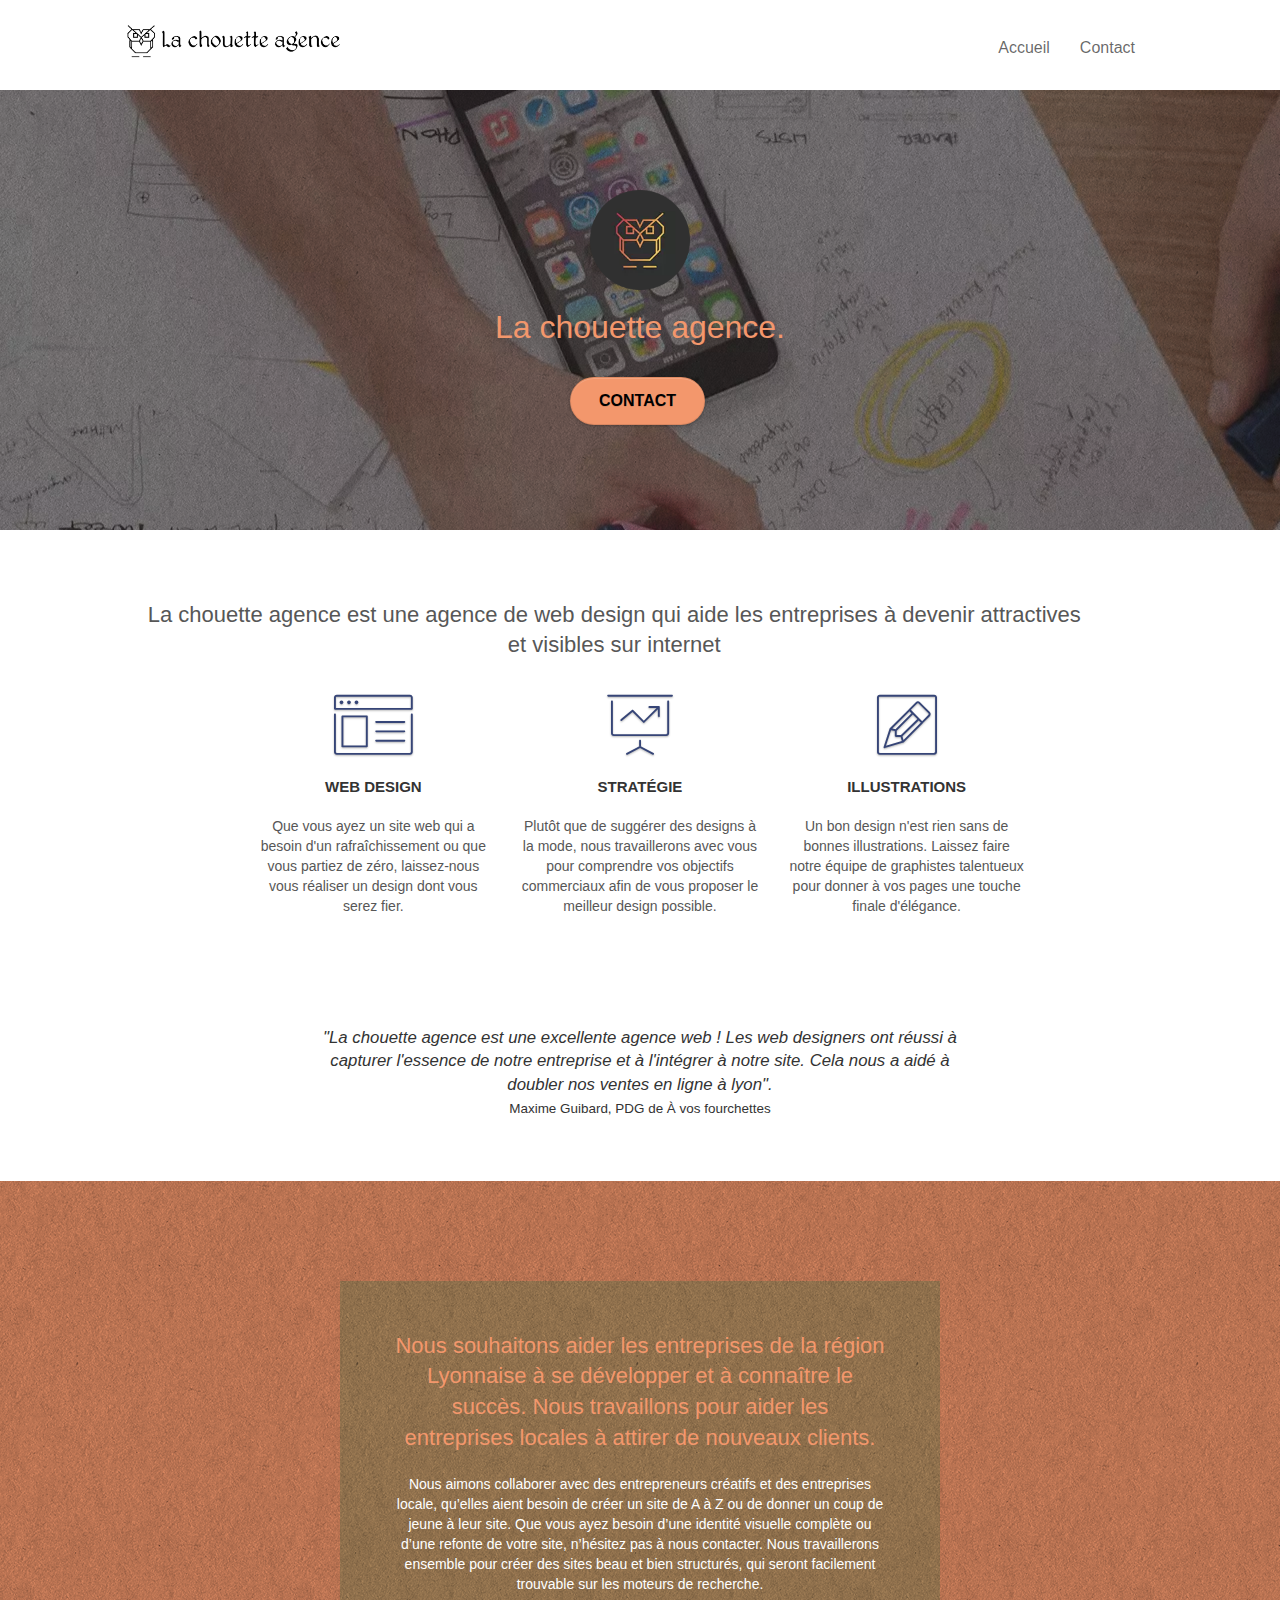
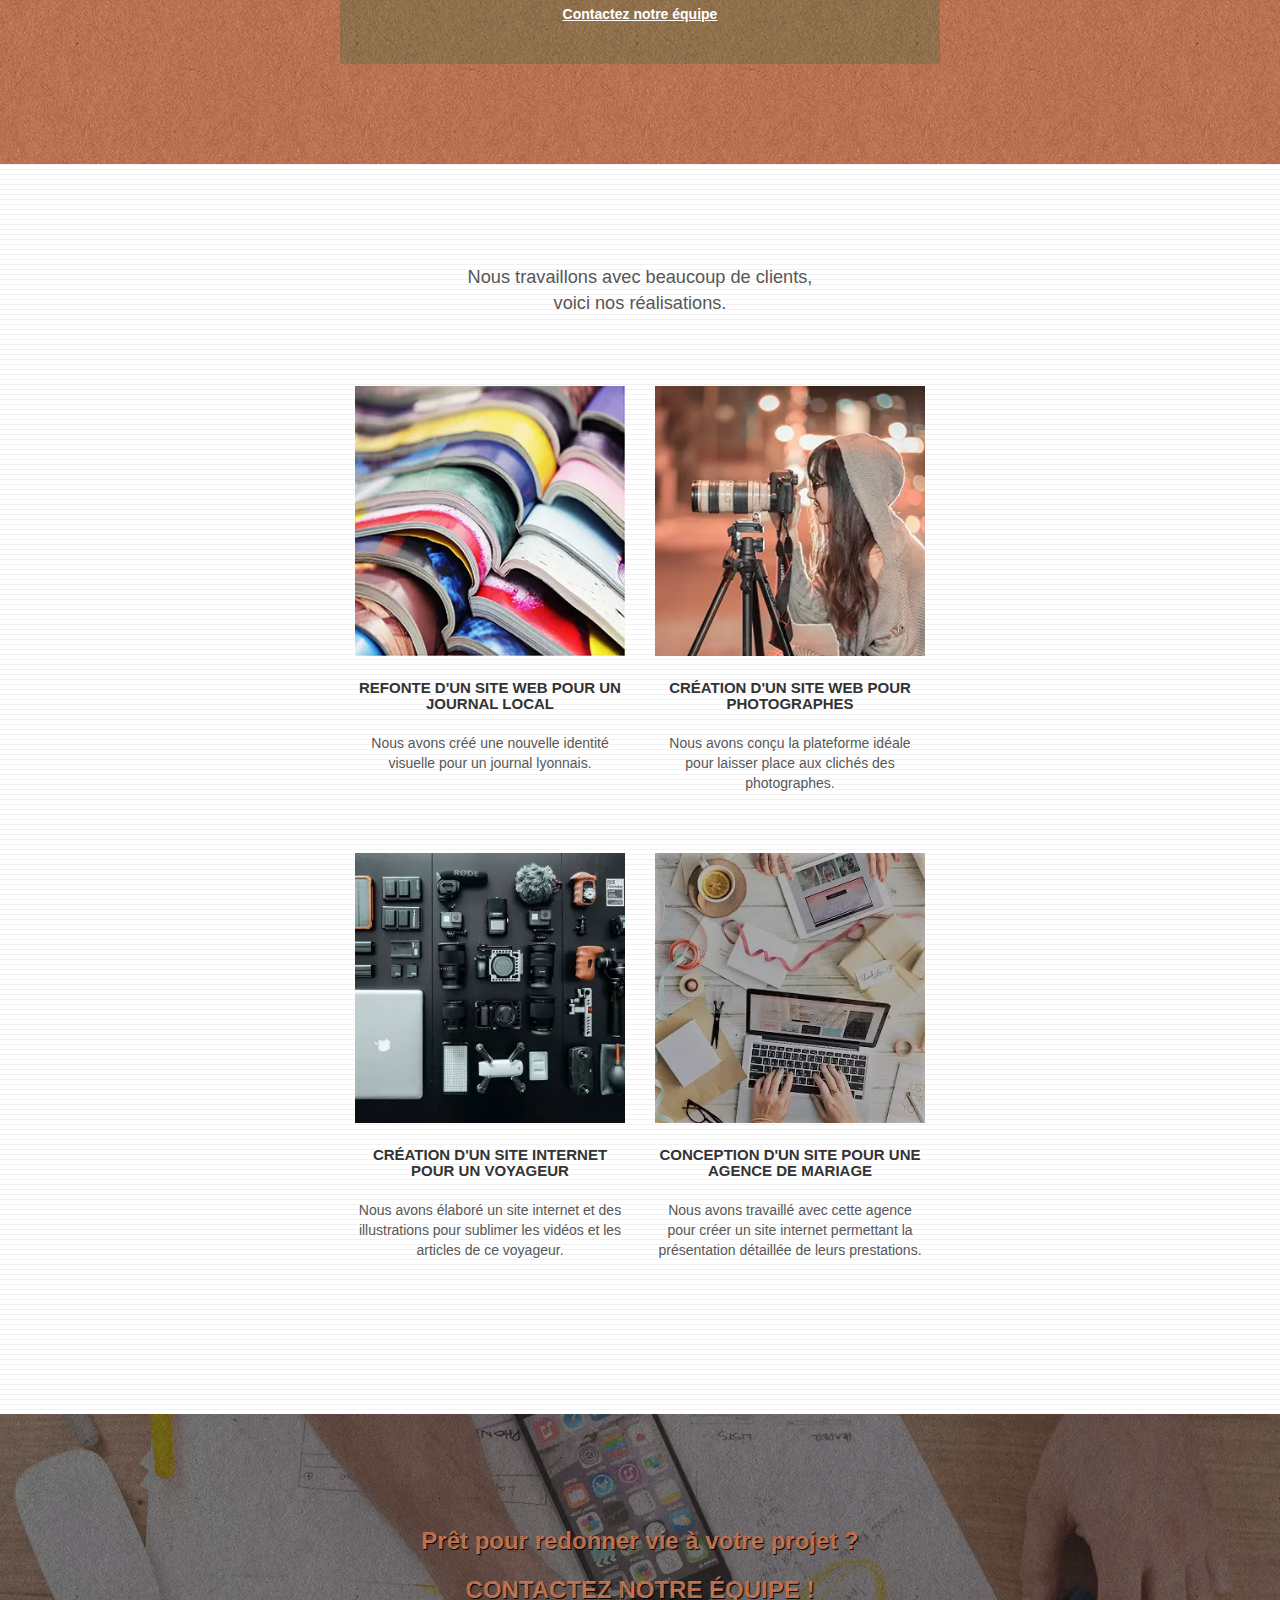
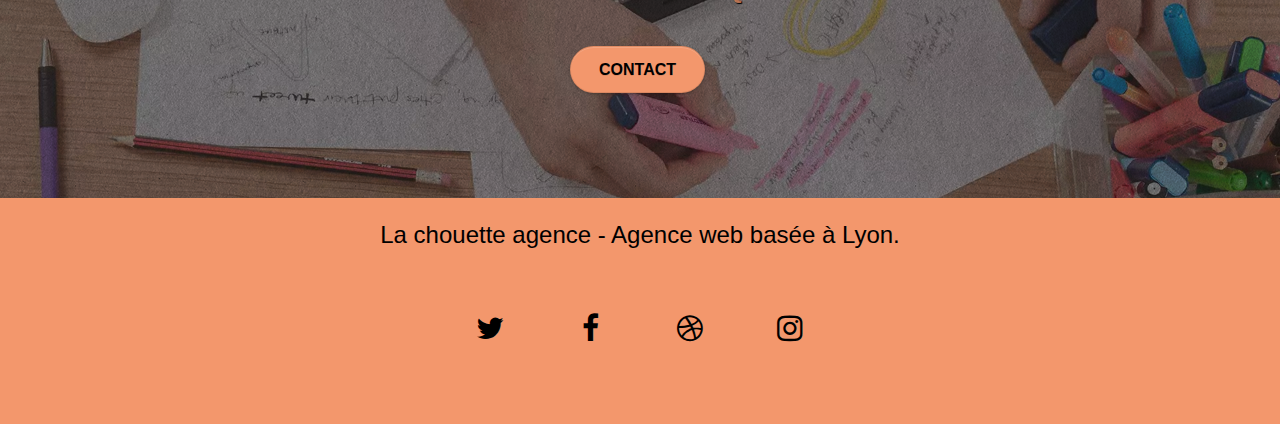
<file: index.html>
<!doctype html>
<html lang="fr">

<head>
	<meta charset="utf-8">
	<meta name="description"
		content="La chouette agence est une entreprise web design Lyonnaise qui aide les entreprises à devenir attractives et visibles sur internet">
	<meta name="viewport" content="width=device-width, initial-scale=1.0, viewport-fit=cover">
	<link rel="shortcut icon" type="image/webp" href="favicon.webp">

	<link rel="stylesheet" href="./css/bootstrap.min.css">
	<link rel="stylesheet" type="text/css" href="style.css">
	<link rel="stylesheet" type="text/css" href="./css/font-awesome.min.css">
	<link rel="stylesheet" type="text/css" href="./css/et-line.min.css">




	<title>La chouette Agence-Entreprise webdesign à Lyon-</title>


	<!-- Analytics -->

	<!-- Analytics END -->

</head>

<body>
	<!-- Principal conteneur -->
	<div class="page-container">

		<!-- bloc-0 -->
		<header class="bloc bgc-white l-bloc " id="bloc-0">
			<div class="container bloc-sm">
				<nav class="navbar row">
					<div class="navbar-header">
						<img src="img/title-la-chouette-agence.webp" alt="Logo de la chouette agence"
							class="height-title" />
							<button id="nav-toggle" type="button" class="ui-navbar-toggle navbar-toggle" data-toggle="collapse" data-target=".navbar-1">
								<span class="sr-only">Toggle navigation</span><span class="icon-bar"></span><span class="icon-bar"></span><span class="icon-bar"></span>
							</button>
					</div>
					<div class="collapse navbar-collapse navbar-1 special-dropdown-nav">
						<ul class="site-navigation nav navbar-nav">
							<li>
								<a href="index.html">Accueil</a>
							</li>
							<li>
								<a href="page2.html">Contact</a>
							</li>
						</ul>
					</div>
				</nav>
			</div>
		</header>
		<!-- bloc-0 END -->
		<main>
			<!-- bloc-1-presentation -->
			<section
				class="bloc bgc-dark-slate-blue bg-banniere d-bloc bg-t-edge bloc-bg-texture texture-paper b-parallax"
				id="bloc-1-hero">
				<div class="container bloc-lg">
					<div class="row tight-width-whitespace">
						<div class="col-sm-12 ">
							<img src="img/logo-de-la-chouette-agence.webp"
								class="center-block image-resize-mode width-logo"
								alt="Logo de la chouette agence, entreprise webdesign lyonnaise" />
							<h1 class="text-center hero-bloc-text tc-white ">
								La chouette agence.
							</h1>
							<div class="text-center">
								<a href="page2.html" class="btn btn-lg btn-clean btn-rd cta-hero btn-atomic-tangerine"
									id="cta-hero">Contact</a>
							</div>
						</div>
					</div>
				</div>
			</section>
			<!-- bloc-1-presentation END -->

			<!-- bloc-2-services -->
			<section class="bloc bgc-white l-bloc" id="bloc-2-services">
				<div class="container bloc-md">
					<div class="row">
						<div class="col-sm-12 text-center responsive-texte">
							<h2>La chouette agence est une agence de web design qui aide les entreprises à devenir
								attractives et visibles sur internet</h2>
						</div>
					</div>
					<div class="row voffset-lg med-width-whitespace">
						<div class="col-sm-4">
							<div class="text-center">
								<span class="et-icon-browser sm-shadow icon-dark-slate-blue icons icon-lg"></span>
							</div>
							<h3 class="mg-md text-center">
								Web design
							</h3>
							<p class="text-center ">
								Que vous ayez un site web qui a besoin d'un rafraîchissement ou que vous partiez de
								zéro, laissez-nous vous réaliser un design dont vous serez fier.
							</p>
						</div>
						<div class="col-sm-4">
							<div class="text-center">
								<span class="et-icon-presentation sm-shadow icon-dark-slate-blue icons icon-lg"></span>
							</div>
							<h3 class="mg-md text-center">Stratégie</h3>
							<p class="text-center ">
								Plutôt que de suggérer des designs à la mode, nous travaillerons avec vous pour
								comprendre
								vos objectifs commerciaux afin de vous proposer le meilleur design possible.<br>
							</p>
						</div>
						<div class="col-sm-4">
							<div class="text-center">
								<span class="et-icon-edit sm-shadow icon-dark-slate-blue icons icon-lg"></span>
							</div>
							<h3 class="mg-md text-center">
								Illustrations
							</h3>
							<p class="text-center ">
								Un bon design n'est rien sans de bonnes illustrations. Laissez faire notre équipe de
								graphistes talentueux pour donner à vos pages une touche finale d'élégance.
							</p>
						</div>
					</div>
					<article class="row voffset-lg voffset">
						<div class="col-xs-12 col-md-8 col-md-offset-2 text-center">
							<h2 class="citation">"La chouette agence est une excellente agence web ! Les web designers
								ont réussi à capturer l'essence de notre entreprise et à l'intégrer à notre site. Cela
								nous a aidé à doubler nos ventes en ligne à lyon".<br>
								<span class="citation-auteur">Maxime Guibard, PDG de À vos fourchettes</span>
							</h2>

						</div>
					</article>
				</div>
			</section>
			<!-- bloc-2-services END -->

			<!-- bloc-3-what-i-do -->
			<section
				class="bloc tc-white bgc-atomic-tangerine bg-presentation d-bloc bloc-bg-texture texture-paper b-parallax"
				id="bloc-3-what-i-do">
				<div class="container bloc-lg">
					<div class="row tight-width-whitespace black-background">
						<div class="col-sm-12">
							<h2 class="mg-md text-center tc-white">
								Nous souhaitons aider les entreprises de la région Lyonnaise à se développer et à
								connaître
								le succès. Nous travaillons pour aider les entreprises locales à attirer de nouveaux
								clients.</h2>
							<p class="text-center white">
								Nous aimons collaborer avec des entrepreneurs créatifs et des entreprises locale,
								qu’elles
								aient besoin de créer un site de A à Z ou de donner un coup de jeune à leur site. Que
								vous
								ayez besoin d’une identité visuelle complète ou d’une refonte de votre site, n’hésitez
								pas à
								nous contacter. Nous travaillerons ensemble pour créer des sites beau et bien
								structurés,
								qui seront facilement trouvable sur les moteurs de recherche.</p>
							<p><a class="col-sm-12 text-center ltc-white bold-link" href="page2.html">Contactez notre
									équipe</a>
							</p>
						</div>
					</div>
				</div>
			</section>
			<!-- bloc-3-what-i-do END -->

			<!-- bloc-4-portfolio -->
			<section class="bloc bgc-white bg-lines-h2-bg bg-repeat l-bloc" id="bloc-4-portfolio">
				<div class="container bloc-lg">
					<div class="row">
						<div class="col-sm-12 text-center">
							<p class="responsive-texte font-size-titre-portfolio">Nous travaillons avec beaucoup de
								clients,
								voici nos réalisations.</p>
						</div>
						<div class="row tight-width-whitespace portfolio-row">
							<div class="col-sm-6">
								<a href="#" data-lightbox="img/empilement-de-catalogue-ouvert.webp"
									data-gallery-id="gallery-1"
									data-caption="Refonte d'un site web pour un journal local"
									data-frame="snapshot-lb"><img src="img/empilement-de-catalogue-ouvert.webp"
										alt="paris web design logo agence web meilleure agence et refonte site web journal"
										class="img-responsive portfolio-thumb" /></a>
								<h3 class="mg-md text-center">
									Refonte d'un site web pour un journal local
								</h3>
								<p class="text-center">
									Nous avons créé une nouvelle identité visuelle pour un journal lyonnais.
								</p>
							</div>
							<div class="col-sm-6">
								<a href="#" data-lightbox="img/jeune-fille-prennant-une-photo.webp"
									data-gallery-id="gallery-1" data-caption="Création d'un site web pour photographes"
									data-frame="snapshot-lb"><img src="img/jeune-fille-prennant-une-photo.webp"
										class="img-responsive portfolio-thumb"
										alt="jeune fille prennant une photo, réalisation portfolio pour photographes" /></a>
								<h3 class="mg-md text-center">
									Création d'un site web pour photographes
								</h3>
								<p class="text-center">
									Nous avons conçu la plateforme idéale pour laisser place aux clichés des
									photographes.
								</p>
							</div>
						</div>
						<div class="row tight-width-whitespace portfolio-row">
							<div class="col-sm-6">
								<a href="#" data-lightbox="img/mur-de-materiel-photo.webp" data-gallery-id="gallery-1"
									data-caption="Création d'un site internet pour un voyageur"
									data-frame="snapshot-lb"><img src="img/mur-de-materiel-photo.webp"
										class="img-responsive portfolio-thumb"
										alt="mur de matériel photographique, blog astuce pour voyageur" /></a>
								<h3 class="mg-md text-center">
									Création d'un site internet pour un voyageur
								</h3>
								<p class="text-center">
									Nous avons élaboré un site internet et des illustrations pour sublimer les vidéos et
									les
									articles de ce voyageur.
								</p>
							</div>
							<div class="col-sm-6">
								<a href="#" data-lightbox="img/mise-en-seine-web-designer.webp"
									data-gallery-id="gallery-1"
									data-caption="Conception d'un site pour une agence de mariage"
									data-frame="snapshot-lb"><img src="img/mise-en-seine-web-designer.webp"
										class="img-responsive portfolio-thumb"
										alt="mise en seine web designer, Création d'un site web pour agence de mariage" /></a>
								<h3 class="mg-md text-center">
									Conception d'un site pour une agence de mariage
								</h3>
								<p class="text-center">
									Nous avons travaillé avec cette agence pour créer un site internet permettant la
									présentation détaillée de leurs prestations.
								</p>
							</div>
						</div>
					</div>
				</div>
			</section>
			<!-- bloc-4-portfolio END -->

			<!-- bloc-5-cta -->
			<section class="bloc bgc-dark-slate-blue bg-banniere d-bloc bloc-bg-texture texture-paper" id="bloc-5-cta">
				<div class="container bloc-lg">
					<div class="row contraste-bloc5">
						<h2 class="mg-md text-center tc-white">Prêt pour redonner vie à votre projet ?</h2>
						<h3 class="mg-md text-center tc-white">Contactez notre équipe !</h3>
						<div class="col-sm-12 text-center">
							<a href="page2.html"
								class="btn btn-atomic-tangerine btn-clean btn-rd btn-lg cta-hero">Contact</a>
						</div>
					</div>
				</div>
			</section>
			<!-- bloc-5-cta END -->
		</main>
		<!-- Footer - bloc-8 -->
		<footer class="bloc bgc-atomic-tangerine d-bloc" id="bloc-8">
			<div class="container bloc-sm">
				<div class="row">
					<div class="col-sm-12">
						<p class="text-center ">
							La chouette agence - Agence web basée à Lyon.
						</p>
						<div class="row row-no-gutters social footer-liens-sociaux">
							<div class="col-sm-3">
								<div class="text-center bg-button social footer-liens-sociaux">
									<button type="button" aria-label="twitter" class="fa fa-twitter icon-md"></button>
								</div>
							</div>
							<div class="col-sm-3">
								<div class="text-center bg-button social footer-liens-sociaux">
									<button type="button" aria-label="facebook" class="fa fa-facebook icon-md"></button>
								</div>
							</div>
							<div class="col-sm-3">
								<div class="text-center bg-button social footer-liens-sociaux">
									<button type="button" aria-label="dribble" class="fa fa-dribbble icon-md"></button>
								</div>
							</div>
							<div class="col-sm-3">
								<div class="text-center bg-button social footer-liens-sociaux">
									<button type="button" aria-label="instagram"
										class="fa fa-instagram icon-md"></button>
								</div>
							</div>
						</div>
					</div>
				</div>
			</div>

		</footer>
		<!-- Footer - bloc-8 END -->

	</div>
	<!-- Principal conteneur END -->
	<script src="./js/jquery-2.1.0.min.js"></script>
	<script src="./js/bootstrap.min.js"></script>
	<script src="./js/blocs.min.js"></script>



</body>

</html>
</file>
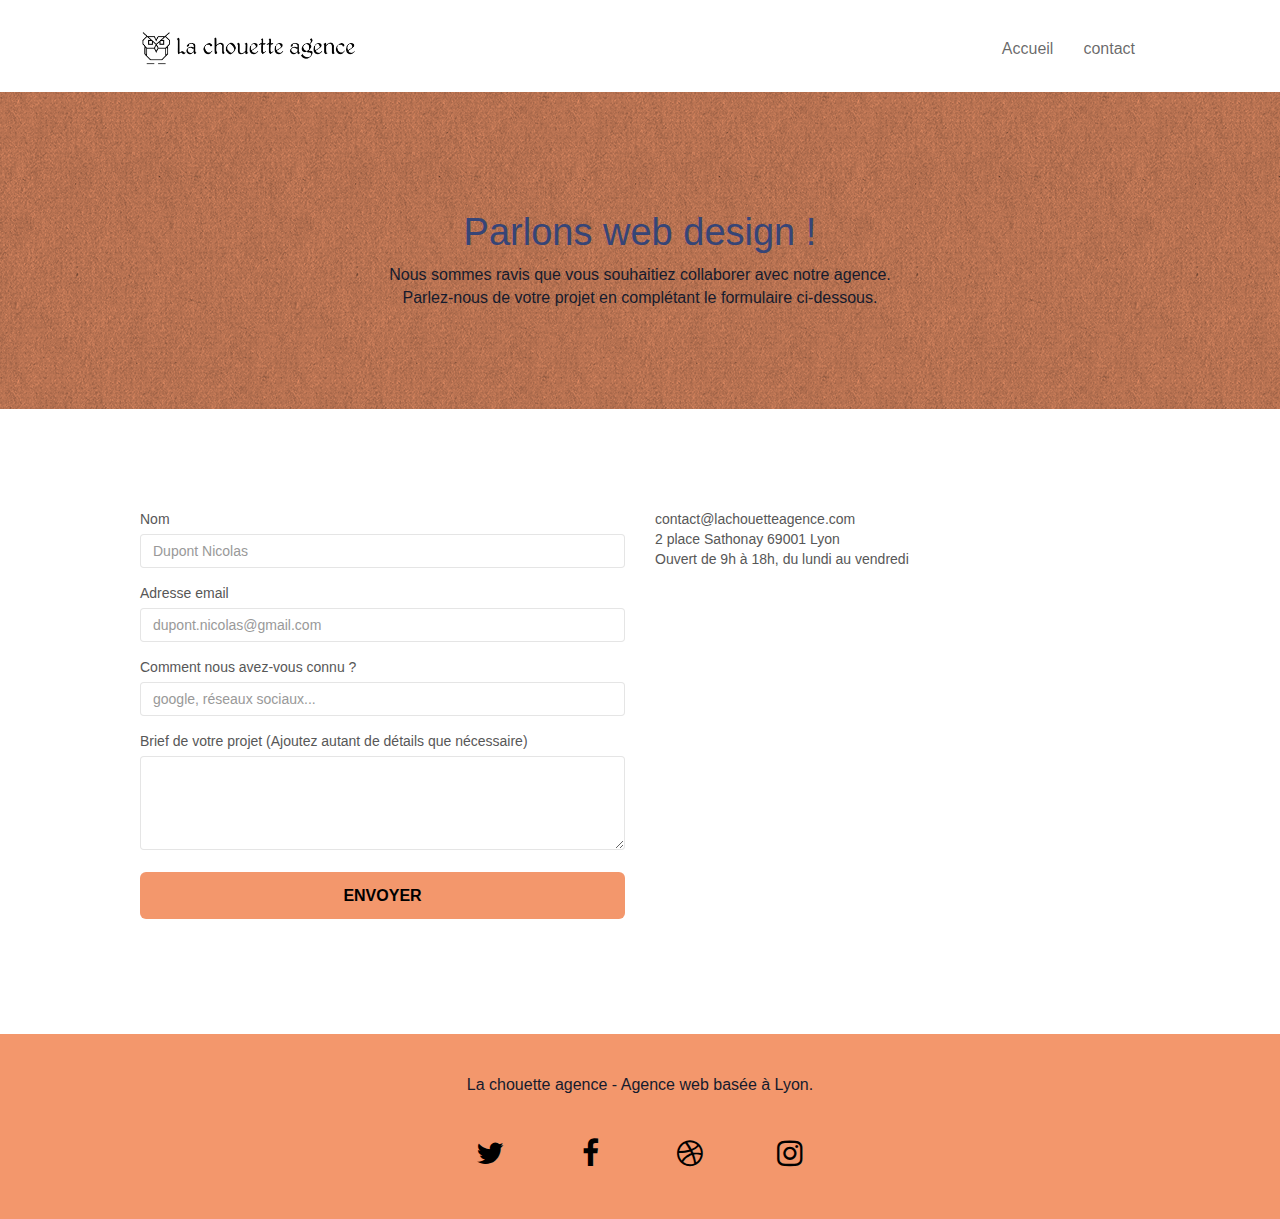
<file: page2.html>
<!doctype html>
<html lang="fr">

<head>
	<meta charset="utf-8">
	<meta name="description"
		content="Formulaire de contact de la chouette agence, entreprise webdesign basée à Lyon, réalisation de votre projet">
	<meta name="viewport" content="width=device-width, initial-scale=1.0, viewport-fit=cover">
	<link rel="shortcut icon" type="image/webp" href="favicon.webp">

	<link rel="stylesheet" type="text/css" href="./css/bootstrap.min.css">
	<link rel="stylesheet" type="text/css" href="style.css">
	<link rel="stylesheet" type="text/css" href="./css/font-awesome.min.css">
	<link rel="stylesheet" type="text/css" href="./css/et-line.min.css">



	<title>Formulaire de contact de la chouette Agence-entreprise webdesign à Lyon-</title>


	<!-- Analytics -->

	<!-- Analytics END -->

</head>

<body>
	<!-- Principal conteneur -->
	<div class="page-container">

		<!-- bloc-0 -->
		<header class="bloc bgc-white l-bloc " id="bloc-0">
			<div class="container bloc-sm">
				<nav class="navbar row">
					<div class="navbar-header">
						<a class="navbar-brand" href="index.html"><img src="img/title-la-chouette-agence.webp"
								alt="logo de la chouette agence, entreprise webdesign Lyonnaise"
								class="height-title" /></a>
						<button id="nav-toggle" type="button" class="ui-navbar-toggle navbar-toggle"
							data-toggle="collapse" data-target=".navbar-1">
							<span class="sr-only">Toggle navigation</span><span class="icon-bar"></span><span
								class="icon-bar"></span><span class="icon-bar"></span>
						</button>
					</div>
					<div class="collapse navbar-collapse navbar-1 special-dropdown-nav">
						<ul class="site-navigation nav navbar-nav">
							<li>
								<a href="index.html">Accueil</a>
							</li>
							<li>
								<a href="page2.html">contact</a>
							</li>
						</ul>
					</div>
				</nav>
			</div>
		</header>
		<!-- bloc-0 END -->
		<main>
			<!-- bloc-6 -->
			<section class="bloc bg-dots-bg bg-repeat bgc-atomic-tangerine d-bloc bloc-bg-texture texture-paper"
				id="bloc-6">
				<div class="container bloc-lg">
					<div class="row">
						<div class="col-sm-12 page2-contraste">
							<h1 class="text-center hero-bloc-text tc-white">
								Parlons web design !
							</h1>
							<h2 class="text-center mg-lg tc-white tight-width-whitespace">
								Nous sommes ravis que vous souhaitiez collaborer avec notre agence.<br>
								Parlez-nous de votre projet en complétant le formulaire ci-dessous.
							</h2>
						</div>
					</div>
				</div>
			</section>
			<!-- bloc-6 END -->

			<!-- bloc-7 -->
			<div class="bloc bgc-white l-bloc" id="bloc-7">
				<div class="container bloc-lg">
					<div class="row">
						<div class="col-sm-6">
							<form id="form_1" novalidate data-success-msg="Your message has been sent."
								data-fail-msg="Sorry it seems that our mail server is not responding, Sorry for the inconvenience!">
								<p class="form-group">
									<label for="name">Nom </label>
									<input id="name" type="text" name="name" placeholder="Dupont Nicolas"
										class="form-control" required />
								</p>
								<p class="form-group">
									<label for="email">Adresse email</label>
									<input id="email" class="form-control" type="email" name="email"
										placeholder="dupont.nicolas@gmail.com" required />
								</p>
								<p class="form-group">
									<label for="question">Comment nous avez-vous connu ?</label>
									<input id="question" class="form-control" type="text" name="question"
										placeholder="google, réseaux sociaux..." required />
								</p>
								<p class="form-group">
									<label for="message">Brief de votre projet (Ajoutez autant de détails que
										nécessaire)</label>
									<textarea id="message" name="message" class="form-control" rows="4" cols="50"
										required></textarea>

									<button class="bloc-button btn btn-lg btn-block cta-hero btn-atomic-tangerine"
										type="submit">
										Envoyer
									</button>
								</p>
							</form>
						</div>
						<div class="col-sm-6">
							<p>
								contact@lachouetteagence.com<br>2 place Sathonay 69001 Lyon<br>Ouvert de 9h à 18h, du
								lundi au vendredi<br>
							</p>
						</div>
					</div>
				</div>
			</div>
			<!-- bloc-7 END -->

			<!-- ScrollToTop Button -->
			<a class="bloc-button btn btn-d scrollToTop" onclick="scrollToTarget('1')"><span
					class="fa fa-chevron-up"></span></a>
			<!-- ScrollToTop Button END-->
		</main>

		<!-- Footer - bloc-8 -->
		<footer class="bloc bgc-atomic-tangerine d-bloc" id="bloc-8">
			<div class="container bloc-sm">
				<div class="row">
					<div class="col-sm-12 page2-contraste">
						<h2 class="text-center white">
							La chouette agence - Agence web basée à Lyon.
						</h2>
						<div class="row row-no-gutters social">
							<div class="col-sm-3">
								<div class="text-center bg-button social footer-liens-sociaux ">
									<button type="button" aria-label="twitter" class="fa fa-twitter icon-md"></button>
								</div>
							</div>
							<div class="col-sm-3">
								<div class="text-center bg-button social footer-liens-sociaux">
									<button type="button" aria-label="facebook" class="fa fa-facebook icon-md"></button>
								</div>
							</div>
							<div class="col-sm-3">
								<div class="text-center bg-button social footer-liens-sociaux">
									<button type="button" aria-label="dribble" class="fa fa-dribbble icon-md"></button>
								</div>
							</div>
							<div class="col-sm-3">
								<div class="text-center bg-button social footer-liens-sociaux">
									<button type="button" aria-label="instagram"
										class="fa fa-instagram icon-md"></button>
								</div>
							</div>
						</div>
					</div>
				</div>
			</div>
		</footer>
		<!-- Footer - bloc-8 END -->

	</div>
	<!-- Principal conteneur END -->

	<script src="./js/jquery-2.1.0.min.js"></script>
	<script src="./js/bootstrap.min.js"></script>
	<script src="./js/blocs.min.js"></script>
	<script src="./js/jqBootstrapValidation.min.js"></script>
	<script src="./js/formHandler.min.js"></script>
</body>

</html>
</file>
<file: style.css>
body {
  margin: 0;
  padding: 0;
  background: #fff;
  overflow-x: hidden;
  -webkit-font-smoothing: antialiased;
  -moz-osx-font-smoothing: grayscale;
}

a,
button {
  transition: all 0.3s ease-in-out;
  outline: none !important;
}

a:hover {
  text-decoration: none;
  cursor: pointer;
}

#page-loading-blocs-notifaction {
  position: fixed;
  top: 0;
  bottom: 0;
  width: 100%;
  z-index: 100000;
  background: #ffffff url("img/pageload-spinner.gif") no-repeat center center;
}

.bloc {
  width: 100%;
  clear: both;
  background: 50% 50% no-repeat;
  padding: 0 50px;
  -webkit-background-size: cover;
  -moz-background-size: cover;
  -o-background-size: cover;
  background-size: cover;
  position: relative;
}

.bloc .container {
  padding-left: 0;
  padding-right: 0;
}

.bloc-lg {
  padding: 100px 50px;
}

.bloc-md {
  padding: 50px;
}

.bloc-sm {
  padding: 20px 50px;
}

.bg-center,
.bg-l-edge,
.bg-r-edge,
.bg-t-edge,
.bg-b-edge,
.bg-tl-edge,
.bg-bl-edge,
.bg-tr-edge,
.bg-br-edge,
.bg-repeat {
  -webkit-background-size: auto !important;
  -moz-background-size: auto !important;
  -o-background-size: auto !important;
  background-size: auto !important;
}

.bg-repeat {
  background: repeat;
}

.bg-t-edge {
  background: top no-repeat;
}

.bloc-bg-texture::before {
  content: "";
  background-size: 2px 2px;
  position: absolute;
  top: 0;
  bottom: 0;
  left: 0;
  right: 0;
}

.texture-paper::before {
  background: url("img/texture-paper.webp");
  background-size: 280px 280px;
}

.b-parallax {
  background-attachment: fixed;
}

.d-bloc {
  color: rgba(255, 255, 255, 0.7);
}

.d-bloc button:hover {
  color: rgba(255, 255, 255, 0.9);
}

.d-bloc .icon-round,
.d-bloc .icon-square,
.d-bloc .icon-rounded,
.d-bloc .icon-semi-rounded-a,
.d-bloc .icon-semi-rounded-b {
  border-color: rgba(255, 255, 255, 0.9);
}

.d-bloc .divider-h span {
  border-color: rgba(255, 255, 255, 0.2);
}

.d-bloc .a-btn,
.d-bloc .navbar a,
.d-bloc .navbar-brand,
.d-bloc a .icon-sm,
.d-bloc a .icon-md,
.d-bloc a .icon-lg,
.d-bloc a .icon-xl,
.d-bloc h1 a,
.d-bloc h2 a,
.d-bloc h3 a,
.d-bloc h4 a,
.d-bloc h5 a,
.d-bloc h6 a,
.d-bloc p a {
  color: #000;
}

.d-bloc .a-btn:hover,
.d-bloc .navbar a:hover,
.d-bloc .navbar-brand:hover,
.d-bloc a:hover .icon-sm,
.d-bloc a:hover .icon-md,
.d-bloc a:hover .icon-lg,
.d-bloc a:hover .icon-xl,
.d-bloc h1 a:hover,
.d-bloc h2 a:hover,
.d-bloc h3 a:hover,
.d-bloc h4 a:hover,
.d-bloc h5 a:hover,
.d-bloc h6 a:hover,
.d-bloc p a:hover {
  color: rgba(255, 255, 255, 1);
}

.d-bloc .navbar-toggle .icon-bar {
  background: rgba(255, 255, 255, 1);
}

.d-bloc .btn-wire,
.d-bloc .btn-wire:hover {
  color: rgba(255, 255, 255, 1);
  border-color: rgba(255, 255, 255, 1);
}

.d-bloc .panel {
  color: rgba(0, 0, 0, 0.5);
}

.d-bloc .panel button:hover {
  color: rgba(0, 0, 0, 0.7);
}

.d-bloc .panel icon {
  border-color: rgba(0, 0, 0, 0.7);
}

.d-bloc .panel .divider-h span {
  border-color: rgba(0, 0, 0, 0.1);
}

.d-bloc .panel .a-btn {
  color: rgba(0, 0, 0, 0.6);
}

.d-bloc .panel .a-btn:hover {
  color: rgba(0, 0, 0, 1);
}

.d-bloc .panel .btn-wire,
.d-bloc .panel .btn-wire:hover {
  color: rgba(0, 0, 0, 0.7);
  border-color: rgba(0, 0, 0, 0.3);
}

.d-bloc .panel,
.l-bloc {
  color: rgba(0, 0, 0, 0.5);
}

.d-bloc .panel button:hover,
.l-bloc button:hover {
  color: rgba(0, 0, 0, 0.7);
}

.l-bloc .icon-round,
.l-bloc .icon-square,
.l-bloc .icon-rounded,
.l-bloc .icon-semi-rounded-a,
.l-bloc .icon-semi-rounded-b {
  border-color: rgba(0, 0, 0, 0.7);
}

.d-bloc .panel .divider-h span,
.l-bloc .divider-h span {
  border-color: rgba(0, 0, 0, 0.1);
}

.d-bloc .panel .a-btn,
.l-bloc .a-btn,
.l-bloc .navbar a,
.l-bloc .navbar-brand,
.l-bloc a .icon-sm,
.l-bloc a .icon-md,
.l-bloc a .icon-lg,
.l-bloc a .icon-xl,
.l-bloc h1 a,
.l-bloc h2 a,
.l-bloc h3 a,
.l-bloc h4 a,
.l-bloc h5 a,
.l-bloc h6 a,
.l-bloc p a {
  color: rgba(0, 0, 0, 0.6);
}

.d-bloc .panel .a-btn:hover,
.l-bloc .a-btn:hover,
.l-bloc .navbar a:hover,
.l-bloc .navbar-brand:hover,
.l-bloc a:hover .icon-sm,
.l-bloc a:hover .icon-md,
.l-bloc a:hover .icon-lg,
.l-bloc a:hover .icon-xl,
.l-bloc h1 a:hover,
.l-bloc h2 a:hover,
.l-bloc h3 a:hover,
.l-bloc h4 a:hover,
.l-bloc h5 a:hover,
.l-bloc h6 a:hover,
.l-bloc p a:hover {
  color: rgba(0, 0, 0, 1);
}

.l-bloc .navbar-toggle .icon-bar {
  color: rgba(0, 0, 0, 0.6);
}

.d-bloc .panel .btn-wire,
.d-bloc .panel .btn-wire:hover,
.l-bloc .btn-wire,
.l-bloc .btn-wire:hover {
  color: rgba(0, 0, 0, 0.7);
  border-color: rgba(0, 0, 0, 0.3);
}

.voffset {
  margin-top: 30px;
}

.voffset-lg {
  margin-top: 80px;
}

.row-no-gutters {
  margin-right: 0;
  margin-left: 0;
}

.row.row-no-gutters > [class^="col-"],
.row.row-no-gutters > [class*=" col-"] {
  padding-right: 0;
  padding-left: 0;
}

#bloc-1-hero h1 {
  font-size: 32px;
}

.navbar {
  margin-bottom: 0;
  z-index: 1;
}

.navbar-brand {
  height: auto;
  padding: 3px 15px;
  font-size: 25px;
  font-weight: normal;
  font-weight: 600;
  line-height: 44px;
}

.navbar-brand img {
  max-height: 200px;
  margin: 0 5px 0 0;
  display: inline;
}

.navbar-brand img[src$="svg"] {
  min-width: 100px;
}

.nav-center .navbar-brand img {
  margin: 0;
}

.navbar .nav {
  padding-top: 2px;
  margin-right: -16px;
  float: right;
  z-index: 1;
}

.nav > li {
  float: left;
  margin-top: 4px;
  font-size: 16px;
}

.navbar-nav .open .dropdown-menu > li > a {
  text-align: inherit;
}

.nav > li a:hover,
.nav > li a:focus {
  background: transparent;
}

.navbar-toggle {
  margin: 10px 10px 0 0;
  border: 0px;
}

.navbar-toggle:hover {
  background: transparent !important;
}

.navbar-toggle .icon-bar {
  background-color: rgba(0, 0, 0, 0.5);
  width: 26px;
}

.nav-invert .navbar .nav {
  float: left;
}

.nav-invert .navbar-header,
.nav-invert .navbar-brand {
  float: right;
  position: relative;
  z-index: 2;
}

@media (min-width: 768px) {
  .font-size-titre-portfolio {
    margin-bottom: 70px !important;
  }
  .site-navigation {
    position: absolute;
    top: 50%;
    right: 20px;
    transform: translate(0, -50%);
    -webkit-transform: translateY(-50%);
  }
  .nav > li .dropdown-menu a,
  .nav > li .dropdown-menu a:hover {
    color: #484848;
  }
  .nav-invert .site-navigation {
    left: 0;
    right: 0;
  }
  .nav-center {
    text-align: center;
  }
  .nav-center .navbar-header {
    width: 100%;
  }
  .nav-center .navbar-header,
  .nav-center .navbar-brand,
  .nav-center .nav > li {
    float: none;
    display: inline-block;
  }
  .nav-center .site-navigation {
    position: relative;
    width: 100%;
    right: 0;
    margin-right: 0px;
    margin-top: 20px;
  }
  .nav-center.mini-nav .navbar-toggle {
    float: none;
    margin: 10px auto 0;
  }
}

.nav > li > .dropdown a {
  background: none !important;
  display: block;
  padding: 14px 15px;
}

nav .caret {
  margin: 0 5px;
}

.dropdown-menu .dropdown-menu {
  top: -8px;
  left: 100%;
}

.dropdown-menu .dropmenu-flow-right {
  top: 100%;
  left: 0;
  margin-left: -1px;
  border-top-left-radius: 0;
  border-top-right-radius: 0;
}

.dropdown-menu .dropdown span {
  border: 4px solid black;
  border-top-color: transparent;
  border-right-color: transparent;
  border-bottom-color: transparent;
  margin: 6px -5px 0 0 !important;
  float: right;
}

.mg-md {
  margin-top: 10px;
  margin-bottom: 20px;
}

.mg-lg {
  margin-top: 10px;
  margin-bottom: 40px;
}

.btn {
  margin: 0 5px 5px 0;
}

.btn.pull-right {
  margin: 0 0 5px 5px;
}

.btn-d,
.btn-d:hover,
.btn-d:focus {
  color: #fff;
  background: rgba(0, 0, 0, 0.3);
}

button {
  outline: none !important;
}

.btn-rd {
  border-radius: 40px;
}

.btn-clean {
  border: 1px solid rgba(0, 0, 0, 0.08);
  border-bottom-color: rgba(0, 0, 0, 0.1);
  text-shadow: 0 1px 0 rgba(0, 0, 1, 0.1);
  box-shadow: 0 1px 3px rgba(0, 0, 1, 0.25),
    inset 0 1px 0 0 rgba(255, 255, 255, 0.15);
}

.icon-md {
  font-size: 30px !important;
}

.icon-lg {
  font-size: 60px !important;
}

.sm-shadow {
  text-shadow: 0 1px 2px rgba(0, 0, 0, 0.3);
}

.panel-sq,
.panel-sq .panel-heading,
.panel-sq .panel-footer {
  border-radius: 0;
}

.panel-rd {
  border-radius: 30px;
}

.panel-rd .panel-heading {
  border-radius: 29px 29px 0 0;
}

.panel-rd .panel-footer {
  border-radius: 0 0 29px 29px;
}

.form-control {
  border-color: rgba(0, 0, 0, 0.1);
  box-shadow: none;
}

.scrollToTop {
  width: 40px;
  height: 40px;
  position: fixed;
  bottom: 20px;
  right: 20px;
  opacity: 0;
  z-index: 500;
  transition: all 0.3s ease-in-out;
}

.scrollToTop span {
  margin-top: 6px;
}

.showScrollTop {
  font-size: 14px;
  opacity: 1;
}

a[data-lightbox] {
  position: relative;
  display: block;
  text-align: center;
}

a[data-lightbox]:hover::before {
  content: "+";
  font-family: "HelveticaNeue-Light", "Helvetica Neue Light", "Helvetica Neue",
    Helvetica, Arial;
  font-size: 32px;
  width: 50px;
  height: 50px;
  margin-left: -25px;
  border-radius: 50%;
  background: rgba(0, 0, 0, 0.6);
  color: #fff;
  font-weight: 100;
  z-index: 1;
  position: absolute;
  top: 50%;
  transform: translateY(-50%);
  -webkit-transform: translateY(-50%);
}

a[data-lightbox]:hover img {
  opacity: 0.6;
  -webkit-animation-fill-mode: none;
  animation-fill-mode: none;
}

#lightbox-modal {
  display: flex;
  align-items: center;
}

#lightbox-modal .modal-dialog {
  width: 90%;
  max-width: 900px;
  margin: 0 auto 0;
}

#lightbox-modal .modal-dialog img {
  max-height: 90vh;
  margin: 0 auto;
}

.lightbox-caption {
  padding: 20px;
  color: #fff;
  background: rgba(0, 0, 0, 0.5);
  position: absolute;
  left: 15px;
  right: 15px;
  bottom: 5px;
}

.close-lightbox {
  color: #fff;
  font-size: 30px;
  position: absolute;
  top: 20px;
  right: 20px;
  z-index: 20;
  background: rgba(0, 0, 0, 0.5);
  border: none;
  line-height: 30px;
  padding: 0 9px 5px;
  opacity: 0.3;
}

.close-lightbox:hover,
.next-lightbox:hover,
.prev-lightbox:hover {
  opacity: 1;
  color: #fff;
}

.next-lightbox,
.prev-lightbox {
  font-size: 20px;
  color: rgba(255, 255, 255, 0.9);
  background: rgba(0, 0, 0, 0.5);
  transition: all 0.2s ease-in-out;
  position: absolute;
  top: 45%;
  z-index: 1;
  opacity: 0.4;
}

.next-lightbox {
  padding: 6px 8px 1px 13px;
  right: 25px;
}

.prev-lightbox {
  padding: 6px 13px 1px 10px;
  left: 25px;
}

.snapshot-lb .modal-body {
  padding-bottom: 45px;
}

.snapshot-lb .lightbox-caption {
  padding: 0;
  color: rgba(0, 0, 0, 0.5);
  background: none;
}

h1,
h2,
h3,
h4,
h5,
h6,
p,
label,
.btn,
a {
  font-family: "helvetica";
  font-weight: 400;
  color: #575757;
}

.container {
  max-width: 1000px;
}

.hero-bloc-text {
  font-size: 38px;
}

.hero-bloc-text-sub {
  font-size: 36px;
}

.statement-bloc-text {
  line-height: 26px;
  font-style: italic;
  font-size: 20px;
  text-align: center;
  font-weight: lighter;
  max-width: 520px;
  margin: auto auto auto auto;
}

p {
  font-size: 14px;
}

.tight-width-whitespace {
  max-width: 600px;
  margin: auto auto auto auto;
}

.h1 {
  font-size: 20px;
  font-family: "Open Sans";
}

.cta-hero {
  margin-top: 22px;
  color: #ffffff !important;
  text-transform: uppercase;
  padding: 12px 28px 12px 28px;
  font-size: 16px;
  font-weight: 700;
}

.social {
  max-width: 400px;
  margin: auto auto auto auto;
}

h2 {
  font-size: 22px;
  line-height: 1.4em;
}

h3 {
  font-size: 15px;
  text-transform: uppercase;
  font-weight: 700;
  color: #333333 !important;
}

.med-width-whitespace {
  max-width: 800px;
  margin: auto auto auto auto;
  box-shadow: 0px 0px 0px #000000;
}

h1 {
  color: #333333 !important;
}

h4 {
  color: #333333 !important;
}

.icons {
  margin-bottom: 14px;
  margin-top: 24px;
}

.white {
  color: #ffffff !important;
}

.portfolio-thumb {
  margin-bottom: 24px;
}

.portfolio-row {
  margin-bottom: 44px;
  margin-top: 50px;
}

.avatar {
  box-shadow: 0px 4px 9px rgba(0, 0, 0, 0.3);
}

.black-background {
  background-color: rgba(165, 147, 99, 0.7);
  padding: 40px 40px 40px 40px;
}

.bold-link {
  font-weight: 900;
  width: 100%;
  text-decoration: underline !important;
}

.bgc-white {
  background-color: #ffffff;
}

.bgc-dark-slate-blue {
  background-color: #364577;
}

.bgc-atomic-tangerine {
  background-color: #f3976c;
}

.tc-white {
  color: #f3976c !important;
}

.btn-atomic-tangerine {
  background: #f3976c;
  color: #000 !important;
}

.btn-atomic-tangerine:hover {
  background: #c27956 !important;
  color: #ffffff !important;
}

.ltc-white {
  color: #ffffff !important;
}

.ltc-white:hover {
  color: #cccccc !important;
}

.ltc-atomic-tangerine {
  color: #f3976c !important;
}

.ltc-atomic-tangerine:hover {
  color: #c27956 !important;
}

.icon-dark-slate-blue {
  color: #364577 !important;
  border-color: #364577 !important;
}

.bg-dots-bg {
  background-image: url("img/dots-bg.webp");
}

.bg-lines-h2-bg {
  background-image: url("img/lines-h2-bg.webp");
}

.bg-banniere {
  background-image: url("img/la-chouette-agence-banniere.webp");
}

.bg-presentation {
  background-image: url("img/image-de-presentation.webp");
}

@media (max-width: 1024px) {
  .bloc {
    padding-left: 20px;
    padding-right: 20px;
  }
  .bloc.full-width-bloc,
  .bloc-tile-2.full-width-bloc .container,
  .bloc-tile-3.full-width-bloc .container,
  .bloc-tile-4.full-width-bloc .container {
    padding-left: 0;
    padding-right: 0;
  }
}

@media (max-width: 992px) and (min-width: 768px) {
  .navbar .nav {
    max-width: 80%;
  }
  .nav-center.navbar .nav {
    max-width: 100%;
  }
}

@media only screen and (min-width: 768px) and (max-width: 1024px) and (orientation: landscape) {
  .b-parallax {
    background-attachment: scroll;
  }
}

@media only screen and (min-width: 1024px) and (max-width: 1366px) and (-webkit-min-device-pixel-ratio: 1.5) {
  .b-parallax {
    background-attachment: scroll;
  }
}

@media (max-width: 991px) {
  .container {
    width: 100%;
  }
  .b-parallax {
    background-attachment: scroll;
  }
  .page-container,
  #hero-bloc {
    overflow-x: hidden;
    position: relative;
  }
 
  .bloc-group,
  .bloc-group .bloc {
    display: block;
    width: 100%;
  }
  .bloc-fill-screen .fill-bloc-top-edge,
  .bloc-fill-screen .fill-bloc-bottom-edge {
    padding: 0 20px;
  
  }
}

@media (max-width: 767px) {
  .page-container {
    overflow-x: hidden;
    position: relative;
  }
  h1,
  h2,
  h3,
  h4,
  h5,
  h6,
  p,
  #disqus_thread {
    padding-left: 10px !important;
    padding-right: 10px !important;
  }
  .b-parallax {
    background-attachment: scroll;
  }
  .navbar .nav {
    padding-top: 0;
    border-top: 1px solid rgba(0, 0, 0, 0.2);
    float: none !important;
  }
  .navbar.row {
    margin-left: 0;
    margin-right: 0;
  }
  .site-navigation {
    position: inherit;
    transform: none;
    -webkit-transform: none;
    -ms-transform: none;
  }
  .nav > li {
    margin-top: 0;
    border-bottom: 1px solid rgba(0, 0, 0, 0.1);
    background: rgba(0, 0, 0, 0.05);
    text-align: left;
    padding-left: 15px;
    width: 100%;
  }
  .nav > li:hover {
    background: rgba(0, 0, 0, 0.08);
  }
  .dropdown .dropdown a .caret {
    float: none;
    margin: 5px 0 0 10px !important;
    border: 4px solid black;
    border-bottom-color: transparent;
    border-right-color: transparent;
    border-left-color: transparent;
  }
  #hero-bloc .navbar .nav {
    background: rgba(0, 0, 0, 0.8);
  }
  #hero-bloc .navbar .nav a {
    color: rgba(255, 255, 255, 0.6);
  }
  .hero {
    padding: 50px 0;
  }
  .hero-nav {
    left: -1px;
    right: -1px;
  }
  .navbar-collapse {
    padding: 0;
    overflow-x: hidden;
    -webkit-box-shadow: none;
    box-shadow: none;
  }
  .navbar-brand img {
    max-height: 40px;
    width: auto;
  }
  .nav-invert .navbar-header {
    float: none;
    width: 100%;
  }
  .nav-invert .navbar-toggle {
    float: left;
    margin-left: 10px;
  }
  .bloc {
    padding-left: 0;
    padding-right: 0;
  }
  .bloc-xxl,
  .bloc-xl,
  .bloc-lg {
    padding: 40px 0;
  }
  .bloc-sm,
  .bloc-md {
    padding-left: 0;
    padding-right: 0;
  }
  .bloc-tile-2 .container,
  .bloc-tile-3 .container,
  .bloc-tile-4 .container,
  .bloc-fill-screen .fill-bloc-top-edge,
  .bloc-fill-screen .fill-bloc-bottom-edge {
    padding-left: 0;
    padding-right: 0;
  }
  .a-block {
    padding: 0 10px;
  }
  .btn-dwn {
    display: none;
  }
  .voffset {
    margin-top: 5px;
  }
  .voffset-md {
    margin-top: 20px;
  }
  .voffset-lg {
    margin-top: 30px;
  }
  form {
    padding: 5px;
  }
  .close-lightbox {
    display: inline-block;
  }
  .blocsapp-device-iphone5 {
    background-size: 216px 425px;
    padding-top: 60px;
    width: 216px;
    height: 425px;
  }
  .blocsapp-device-iphone5 img {
    width: 180px;
    height: 320px;
  }
}

@media (max-width: 400px) {
  .bloc {
    padding-left: 0;
    padding-right: 0;
  }
}

@media (max-width: 767px) {
  .bloc-mob-center-text {
    text-align: center;
  }
  .col-sm-6 img {
    margin: 20px auto;
  }
}
.responsive-texte {
  width: 95%;
  margin: auto;
}
.responsive-texte img {
  width: 100%;
}
.citation {
  font-size: 1.2em;
  font-style: italic;
  color: #333333;
}
.citation-auteur {
  font-size: 0.8em;
  font-style: normal;
  color: #333333;
}
.col-sm-6 img {
  width: 270px;
  height: 270px;
}
.height-title {
  height: 40px;
  width : 215px ;
}
.font-size-titre-portfolio {
  font-size: 1.3em;
  max-width: 350px;
}
footer p {
  color: #000;
  font-size: 24px;
}
.contraste-bloc5 h2,
.contraste-bloc5 h3 {
  font-size: 24px !important ;
  font-weight: bold !important;
  text-shadow: 1px 1px 1px black;
}
.bg-button button {
  background-color: transparent;
  border: none;
}
.footer-liens-sociaux {
  margin-top: 30px !important;
  margin-bottom: 30px !important;
  color: #000;
}
.width-logo {
  width: 100px !important;
  height: 100px !important;
}
.page2-contraste h1 {
  color: #364577 !important;
}
.page2-contraste h2 {
  color: #151b2d !important ;
  font-size: 16px !important;
}
</file>
